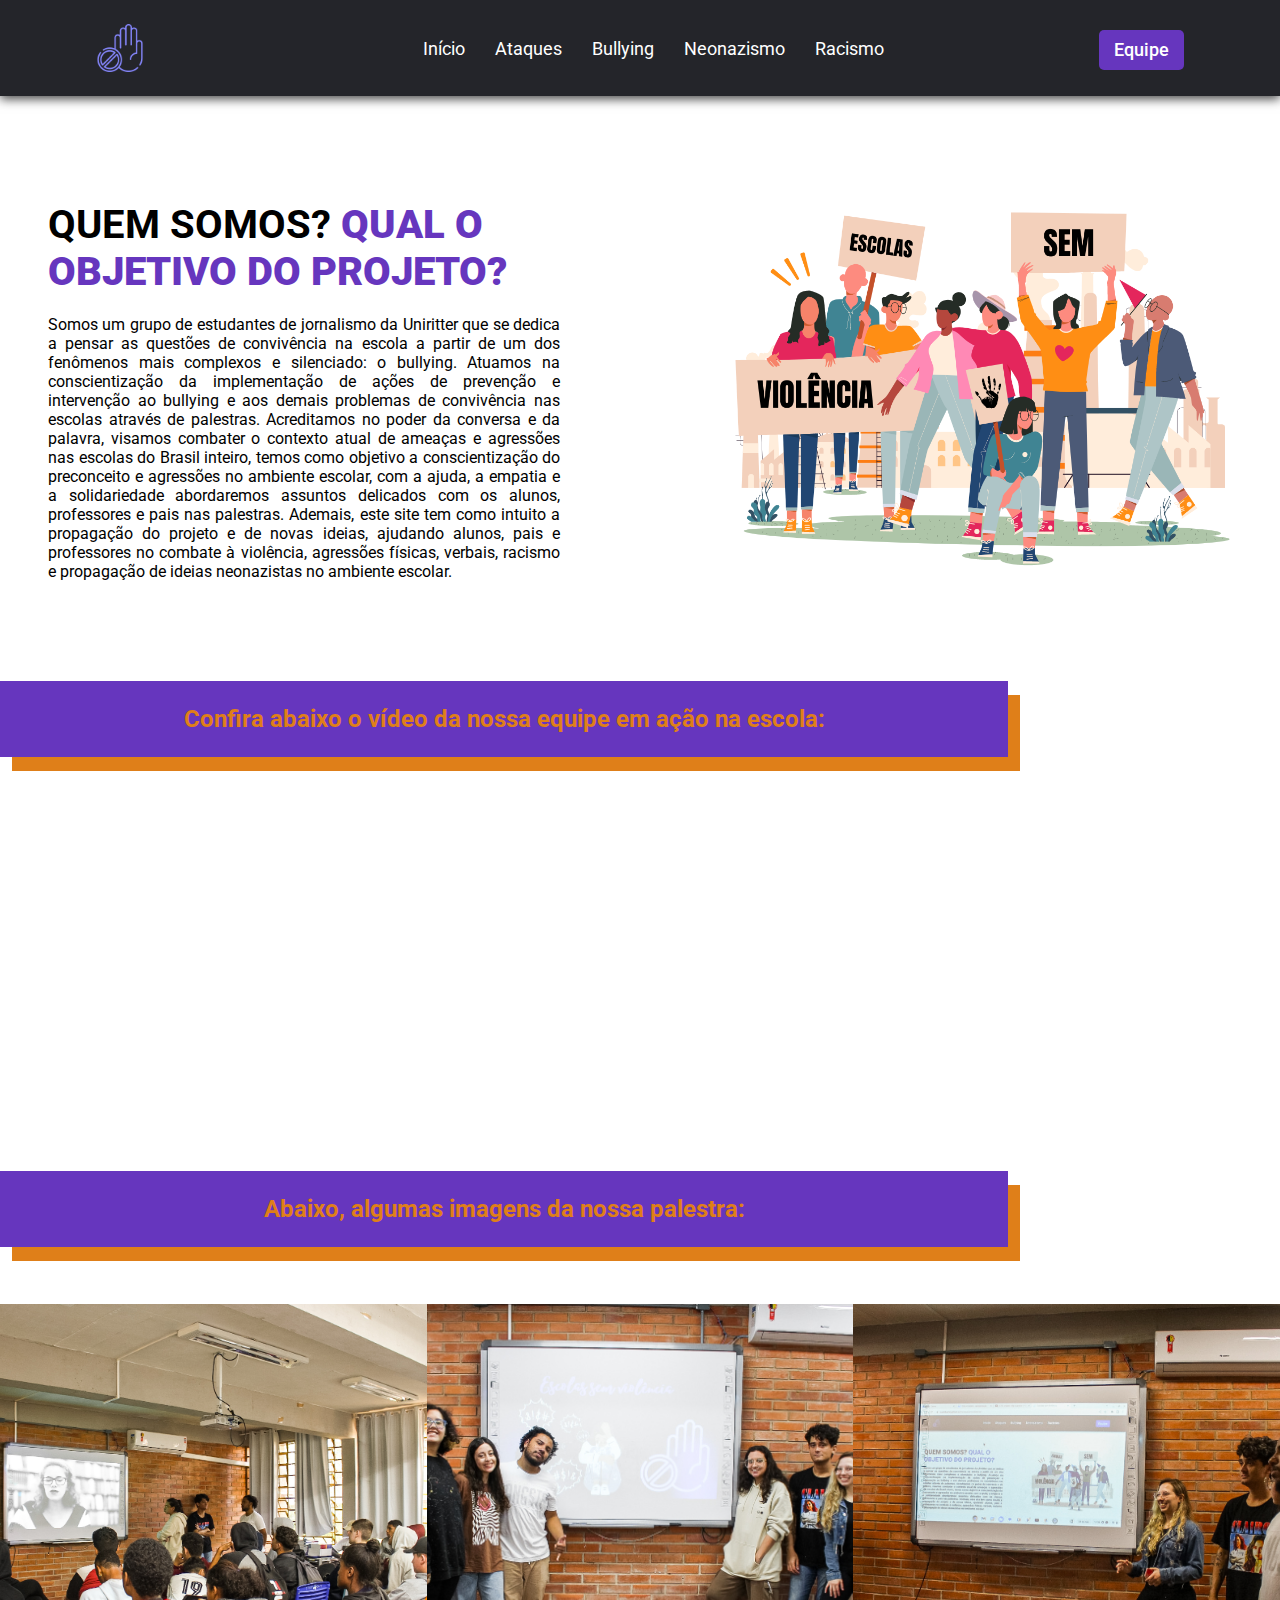
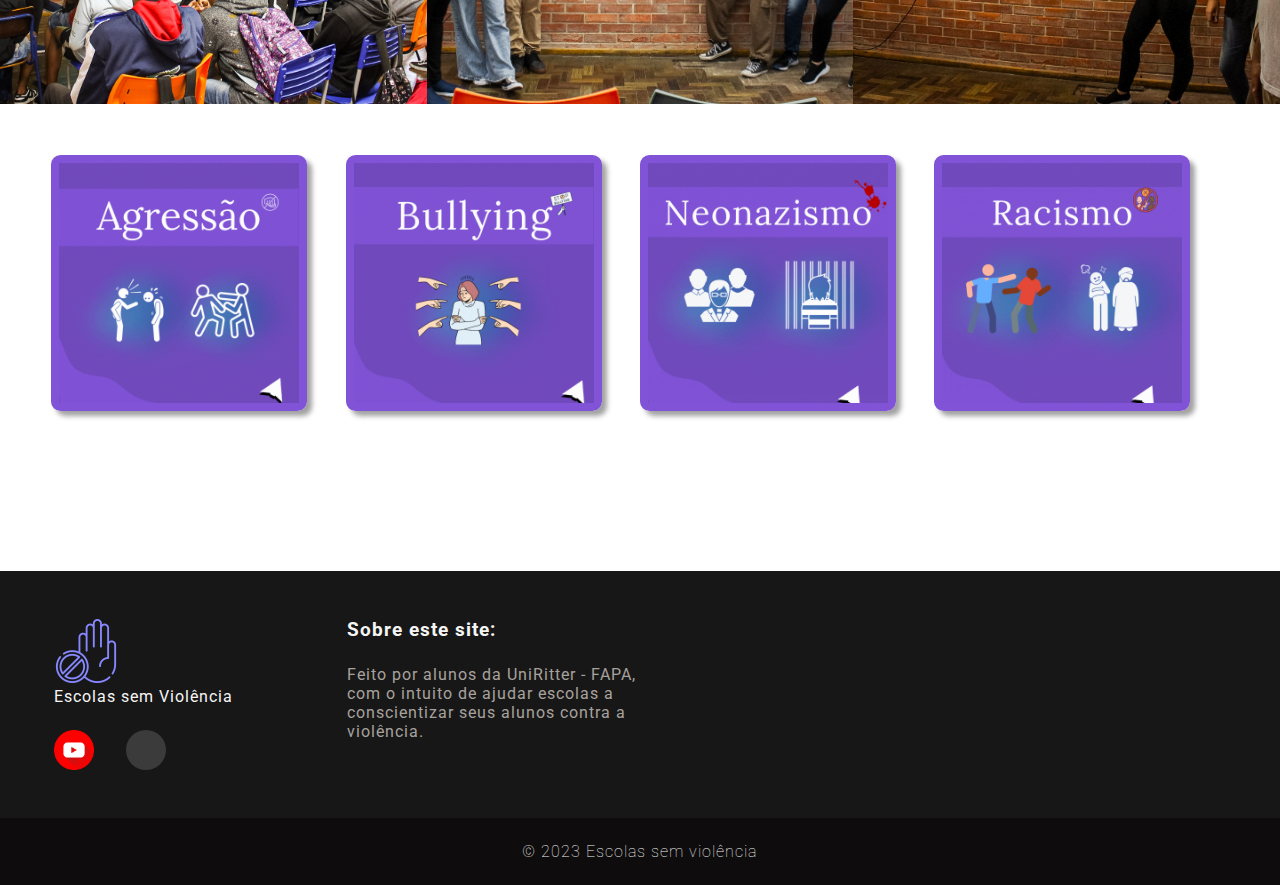
<file: index.html>
<!DOCTYPE html>
<html lang="pt-br">

<head>
    <meta charset="UTF-8">
    <link rel="icon" href="img/iconvc.png">
    <link rel="preconnect" href="https://fonts.googleapis.com">
    <link rel="preconnect" href="https://fonts.gstatic.com" crossorigin>
    <link href="https://fonts.googleapis.com/css2?family=Roboto:wght@500;900&display=swap" rel="stylesheet">
    <link rel="stylesheet" href="https://cdnjs.cloudflare.com/ajax/libs/font-awesome/6.4.0/css/all.min.css"
        integrity="sha512-iecdLmaskl7CVkqkXNQ/ZH/XLlvWZOJyj7Yy7tcenmpD1ypASozpmT/E0iPtmFIB46ZmdtAc9eNBvH0H/ZpiBw=="
        crossorigin="anonymous" referrerpolicy="no-referrer" />
    <link rel="stylesheet" href="style.css">
    <meta http-equiv="X-UA-Compatible" content="IE=edge">
    <meta name="viewport" content="width=device-width, initial-scale=1.0">
    <title>Escolas sem Violência</title>
</head>

<body>

    <header>
        <nav class="nav-bar">
            <div class="logo">
                <img src="img/iconvc.png" alt="logo-pic" class="img-header">
            </div>

            <div class="nav-list">
                <ul>
                    <li class="nav-item">
                        <a href="index.html" class="nav-link">Início</a>
                    </li>
                    <li class="nav-item">
                        <a href="ataques.html" class="nav-link">Ataques</a>
                    </li>
                    <li class="nav-item">
                        <a href="bullying.html" class="nav-link">Bullying</a>
                    </li>

                    <li class="nav-item">
                        <a href="neo.html" class="nav-link">Neonazismo</a>
                    </li>

                    <li class="nav-item">
                        <a href="racismo.html" class="nav-link">Racismo</a>
                    </li>
                </ul>
            </div>

            <div class="contato-button">
                <button><a href="equipe.html">Equipe</a></button>
            </div>
        </nav>
    </header>

    <main class="container">
        <div class="text-bx">
            <h1 class="title">QUEM SOMOS? <b>QUAL O OBJETIVO DO PROJETO?</b></h1>
            <p>
                Somos um grupo de estudantes de jornalismo da Uniritter que se dedica a pensar as questões de
                convivência na escola a partir de um dos fenômenos mais complexos e silenciado: o bullying. Atuamos na
                conscientização da implementação de ações de prevenção e intervenção ao bullying e aos demais problemas
                de convivência nas escolas através de palestras.
                Acreditamos no poder da conversa e da palavra, visamos combater o contexto atual de ameaças e agressões
                nas escolas do Brasil inteiro, temos como objetivo a conscientização do preconceito e agressões no
                ambiente escolar, com a ajuda, a empatia e a solidariedade abordaremos assuntos delicados com os alunos,
                professores e pais nas palestras. Ademais, este site tem como intuito a propagação do projeto e de novas
                ideias, ajudando alunos, pais e professores no combate à violência, agressões físicas, verbais, racismo
                e propagação de ideias neonazistas no ambiente escolar.
            </p>

        </div>

        <div class="img-bx">
            <img src="img/iniciovc.png">
        </div>

    </main>

    <h2>Confira abaixo o vídeo da nossa equipe em ação na escola:</h2>
    <br><br>

<iframe width="560" height="315" src="https://www.youtube.com/embed/X4N9gKo0aVc" title="YouTube video player" frameborder="0" allow="accelerometer; autoplay; clipboard-write; encrypted-media; gyroscope; picture-in-picture; web-share" allowfullscreen></iframe>
    <br><br><br><br>

    <h2>Abaixo, algumas imagens da nossa palestra:</h2>
    <br><br><br>

    <div class="galeria">
        <div style="background-image: url('img/palestra1.jpg');"></div>
        <div style="background-image: url('img/palestra3.jpg');"></div>
        <div style="background-image: url('img/palestra2.jpg');"></div>
    </div>
    <br><br>

    <div class="album">
        <a href="agressao.html" class="foto-album">
            <img src="img/agressao.gif" alt="agressao">
        </a>

        <a href="bullying.html" class="foto-album">
            <img src="img/bullying.gif" alt="bullying">
        </a>

        <a href="neo.html" class="foto-album">
            <img src="img/neo.gif" alt="neonazismo">
        </a>

        <a href="racismo.html" class="foto-album">
            <img src="img/racismo.gif" alt="racismo">
        </a>

        <br><br><br><br>

        <footer>
            <div id="footer_content">
                <div id="footer_contacts">
                    <img src="img/iconvc.png" alt="logo" class="img-footer">
                    <p>Escolas sem Violência</p>

                    <div id="footer_social_media">

                        <a href="https://www.youtube.com/@Escolassemviolencia" class="footer-link" id="youtube">
                            <img src="img/youtube.png" alt="youtube">
                        </a>

                        <a href="https://github.com/suedduarte" class="footer-link" id="github">
                            <i class="fa-brands fa-github"></i>
                        </a>

                    </div>

                </div>

                <div id="footer_subscribe">
                    <h3>Sobre este site:</h3>

                    <p>
                        Feito por alunos da UniRitter - FAPA, com o intuito de ajudar escolas a conscientizar seus
                        alunos contra a violência.
                    </p>

                </div>
            </div>

            <div id="footer_copyright">
                &#169
                2023 Escolas sem violência
            </div>
        </footer>

</body>

</html>
</file>
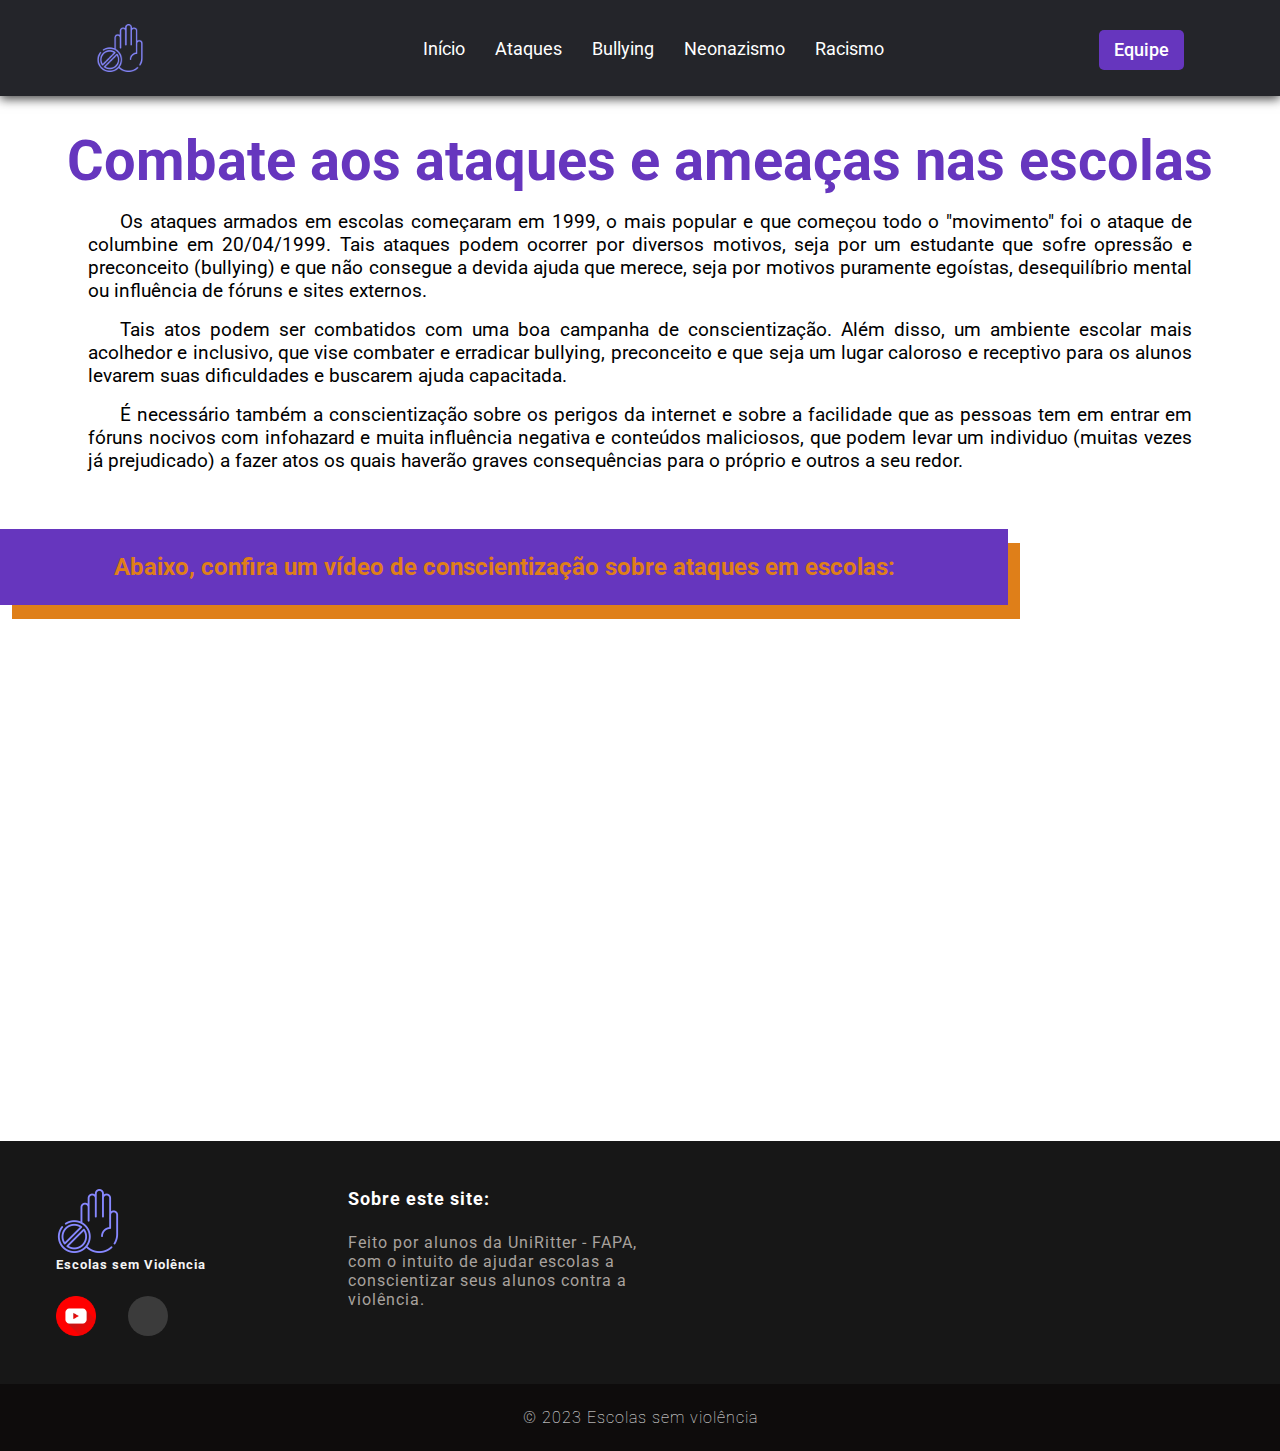
<file: ataques.html>
<!DOCTYPE html>
<html lang="pt-br">

<head>
    <meta charset="UTF-8">
    <link rel="preconnect" href="https://fonts.googleapis.com">
    <link rel="icon" href="img/iconvc.png">
    <link rel="preconnect" href="https://fonts.gstatic.com" crossorigin>
    <link href="https://fonts.googleapis.com/css2?family=Roboto:wght@500;900&display=swap" rel="stylesheet">
    <link rel="stylesheet" href="https://cdnjs.cloudflare.com/ajax/libs/font-awesome/6.4.0/css/all.min.css"
        integrity="sha512-iecdLmaskl7CVkqkXNQ/ZH/XLlvWZOJyj7Yy7tcenmpD1ypASozpmT/E0iPtmFIB46ZmdtAc9eNBvH0H/ZpiBw=="
        crossorigin="anonymous" referrerpolicy="no-referrer" />
    <link rel="stylesheet" href="conteudos.css">
    <meta http-equiv="X-UA-Compatible" content="IE=edge">
    <meta name="viewport" content="width=device-width, initial-scale=1.0">
    <title>Ataques</title>
</head>

<body>

    <header>
        <nav class="nav-bar">
            <div class="logo">
                <img src="img/iconvc.png" alt="logo-pic" class="img-header">
            </div>

            <div class="nav-list">
                <ul>
                    <li class="nav-item">
                        <a href="index.html" class="nav-link">Início</a>
                    </li>
                    <li class="nav-item">
                        <a href="ataques.html" class="nav-link">Ataques</a>
                    </li>
                    <li class="nav-item">
                        <a href="bullying.html" class="nav-link">Bullying</a>
                    </li>

                    <li class="nav-item">
                        <a href="neo.html" class="nav-link">Neonazismo</a>
                    </li>

                    <li class="nav-item">
                        <a href="racismo.html" class="nav-link">Racismo</a>
                    </li>
                </ul>
            </div>

            <div class="contato-button">
                <button><a href="equipe.html">Equipe</a></button>
            </div>
        </nav>
    </header>

    <div class="text-bx">
    <h1>Combate aos ataques e ameaças nas escolas</h1>

    <p>Os ataques armados em escolas começaram em 1999, o mais popular e que começou todo o "movimento" foi o ataque de
        columbine em 20/04/1999. Tais ataques podem ocorrer por diversos motivos, seja por um estudante que sofre
        opressão e preconceito (bullying) e que não consegue a devida ajuda que merece, seja por motivos puramente
        egoístas, desequilíbrio mental ou influência de fóruns e sites externos.

    <p>Tais atos podem ser combatidos com uma boa campanha de conscientização. Além disso, um ambiente escolar mais
        acolhedor e inclusivo, que vise combater e erradicar bullying, preconceito e que seja um lugar caloroso e
        receptivo para os alunos levarem suas dificuldades e buscarem ajuda capacitada.</p>

    <p>É necessário também a conscientização sobre os perigos da internet e sobre a facilidade que as pessoas tem em
        entrar em fóruns nocivos com infohazard e muita influência negativa e conteúdos maliciosos, que podem levar um
        individuo (muitas vezes já prejudicado) a fazer atos os quais haverão graves consequências para o próprio e
        outros a seu redor.</p>
    </div>
    <br><br><br>
    
    <h2>Abaixo, confira um vídeo de conscientização sobre ataques em escolas:</h2>
    <br><br><br>

    <iframe width="560" height="315" src="https://www.youtube.com/embed/O84titfHem0" title="YouTube video player"
        frameborder="0"
        allow="accelerometer; autoplay; clipboard-write; encrypted-media; gyroscope; picture-in-picture; web-share"
        allowfullscreen>
    </iframe>

    <footer>
        <div id="footer_content">
            <div id="footer_contacts">
                <img src="img/iconvc.png" alt="logo" class="img-footer">
                <h5>Escolas sem Violência</h5>

                <div id="footer_social_media">

                    <a href="https://www.youtube.com/@Escolassemviolencia" class="footer-link" id="youtube">
                        <img src="img/youtube.png" alt="youtube">
                    </a>

                    <a href="https://github.com/suedduarte" class="footer-link" id="github">
                        <i class="fa-brands fa-github"></i>
                    </a>

                </div>
            </div>

            <div id="footer_subscribe">

                <h5>Sobre este site:</h5>
                <span>
                    Feito por alunos da UniRitter - FAPA, com o intuito de ajudar escolas a conscientizar seus alunos
                    contra a violência.
                </span>
            </div>
        </div>

        <div id="footer_copyright">
            &#169
            2023 Escolas sem violência
        </div>
    </footer>


</body>

</html>
</file>
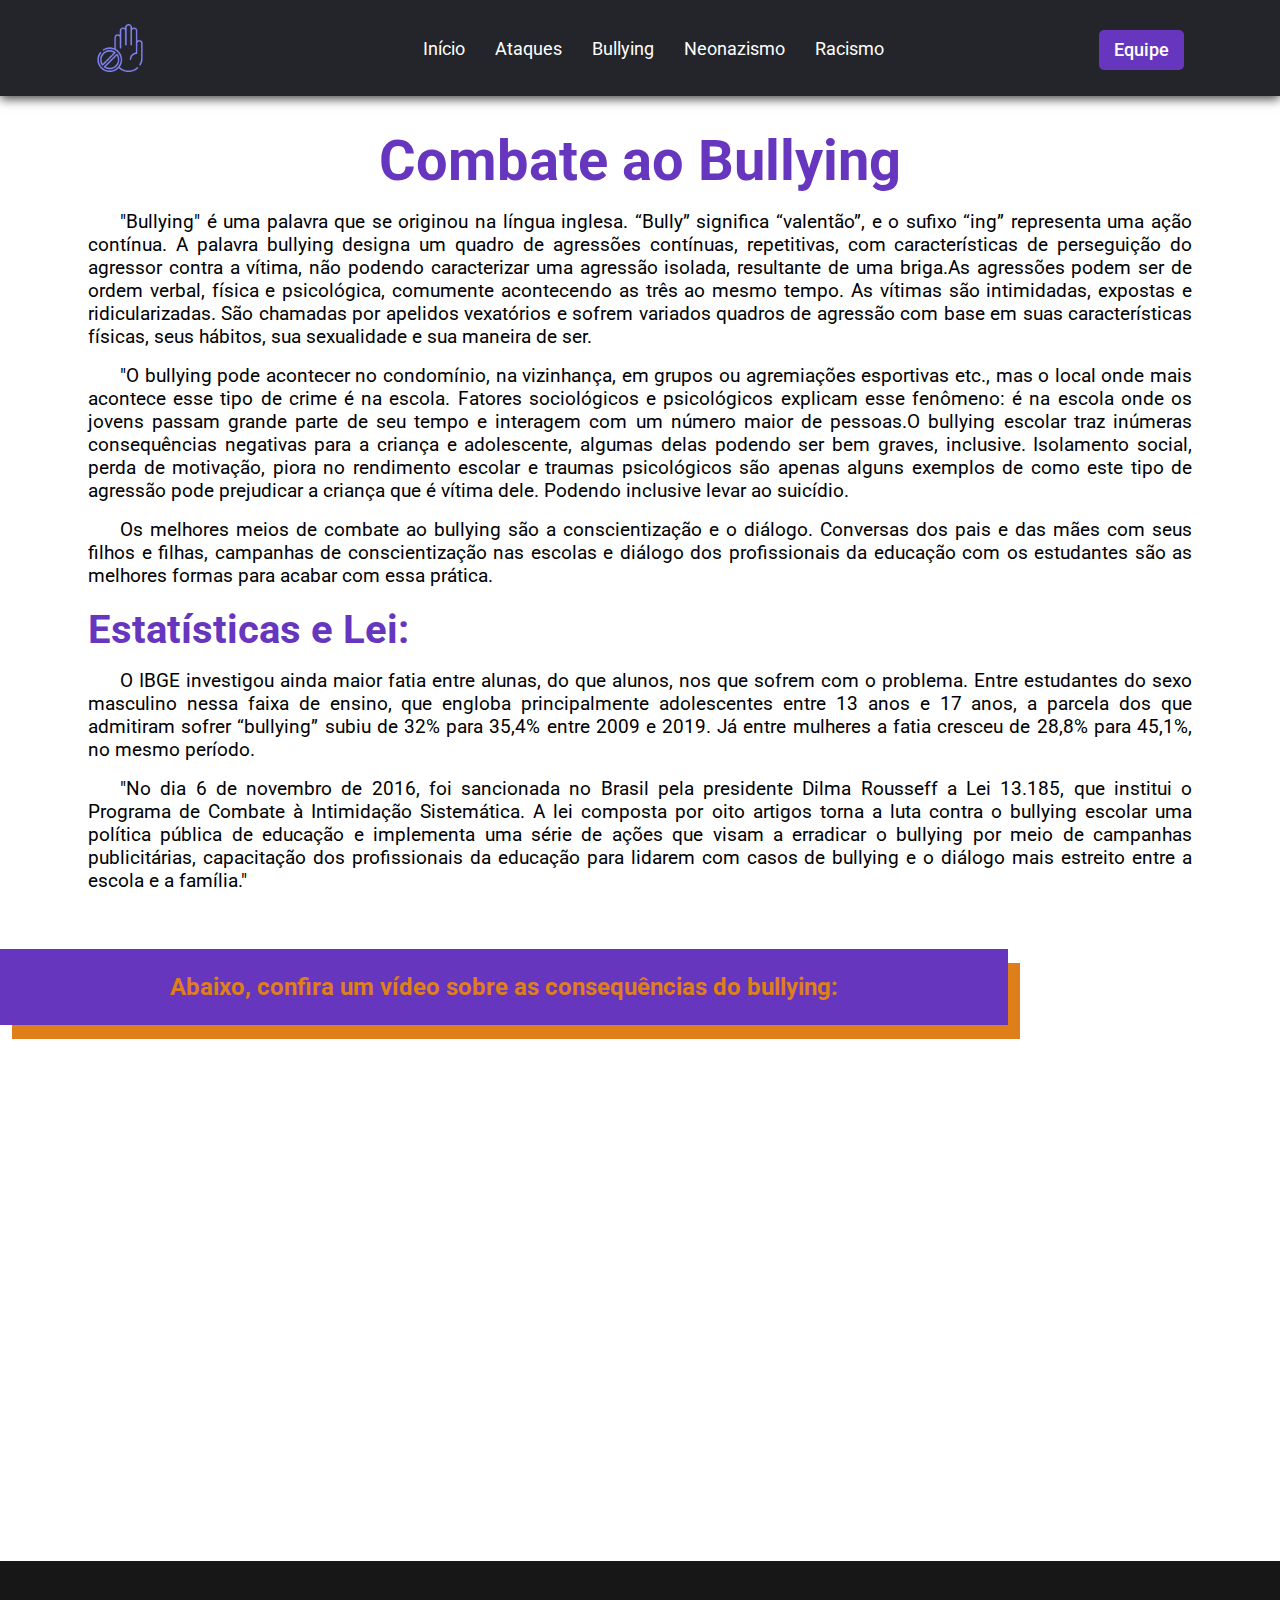
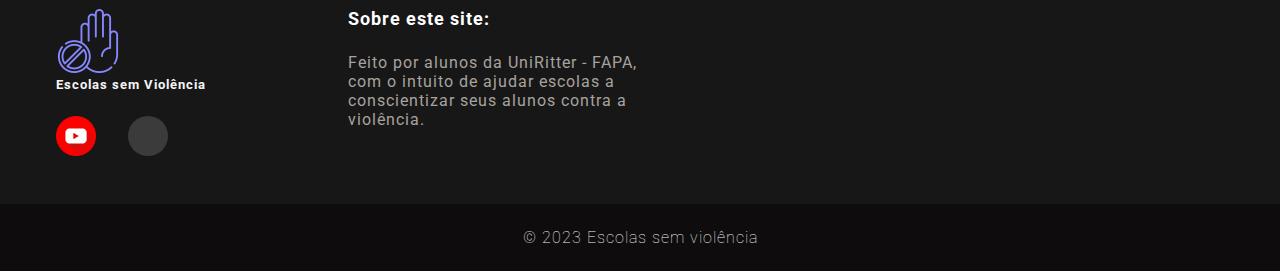
<file: bullying.html>
<!DOCTYPE html>
<html lang="pt-br">

<head>
    <meta charset="UTF-8">
    <link rel="preconnect" href="https://fonts.googleapis.com">
    <link rel="icon" href="img/iconvc.png">
    <link rel="preconnect" href="https://fonts.gstatic.com" crossorigin>
    <link href="https://fonts.googleapis.com/css2?family=Roboto:wght@500;900&display=swap" rel="stylesheet">
    <link rel="stylesheet" href="https://cdnjs.cloudflare.com/ajax/libs/font-awesome/6.4.0/css/all.min.css"
        integrity="sha512-iecdLmaskl7CVkqkXNQ/ZH/XLlvWZOJyj7Yy7tcenmpD1ypASozpmT/E0iPtmFIB46ZmdtAc9eNBvH0H/ZpiBw=="
        crossorigin="anonymous" referrerpolicy="no-referrer" />
    <link rel="stylesheet" href="conteudos.css">
    <meta http-equiv="X-UA-Compatible" content="IE=edge">
    <meta name="viewport" content="width=device-width, initial-scale=1.0">
    <title>Bullying</title>
</head>

<body>

    <header>
        <nav class="nav-bar">
            <div class="logo">
                <img src="img/iconvc.png" alt="logo-pic" class="img-header">
            </div>

            <div class="nav-list">
                <ul>
                    <li class="nav-item">
                        <a href="index.html" class="nav-link">Início</a>
                    </li>
                    <li class="nav-item">
                        <a href="ataques.html" class="nav-link">Ataques</a>
                    </li>
                    <li class="nav-item">
                        <a href="bullying.html" class="nav-link">Bullying</a>
                    </li>

                    <li class="nav-item">
                        <a href="neo.html" class="nav-link">Neonazismo</a>
                    </li>

                    <li class="nav-item">
                        <a href="racismo.html" class="nav-link">Racismo</a>
                    </li>
                </ul>
            </div>

            <div class="contato-button">
                <button><a href="equipe.html">Equipe</a></button>
            </div>
        </nav>
    </header>

    <div class="text-bx">
    <h1>Combate ao Bullying</h1>

    <p>"Bullying" é uma palavra que se originou na língua inglesa. “Bully” significa “valentão”, e o sufixo “ing”
        representa uma ação contínua. A palavra bullying designa um quadro de agressões contínuas, repetitivas, com
        características de perseguição do agressor contra a vítima, não podendo caracterizar uma agressão isolada,
        resultante de uma briga.As agressões podem ser de ordem verbal, física e psicológica, comumente acontecendo as
        três ao mesmo tempo. As vítimas são intimidadas, expostas e ridicularizadas. São chamadas por apelidos
        vexatórios e sofrem variados quadros de agressão com base em suas características físicas, seus hábitos, sua
        sexualidade e sua maneira de ser.</p>

    <p>"O bullying pode acontecer no condomínio, na vizinhança, em grupos ou agremiações esportivas etc., mas o local
        onde mais acontece esse tipo de crime é na escola. Fatores sociológicos e psicológicos explicam esse fenômeno: é
        na escola onde os jovens passam grande parte de seu tempo e interagem com um número maior de pessoas.O bullying
        escolar traz inúmeras consequências negativas para a criança e adolescente, algumas delas podendo ser bem
        graves, inclusive. Isolamento social, perda de motivação, piora no rendimento escolar e traumas psicológicos são
        apenas alguns exemplos de como este tipo de agressão pode prejudicar a criança que é vítima dele. Podendo
        inclusive levar ao suicídio.</p>

    <p>Os melhores meios de combate ao bullying são a conscientização e o diálogo. Conversas dos pais e das mães com
        seus filhos e filhas, campanhas de conscientização nas escolas e diálogo dos profissionais da educação com os
        estudantes são as melhores formas para acabar com essa prática.</p>
    <br>
    
    <h4>Estatísticas e Lei:</h4>

    <p>O IBGE investigou ainda maior fatia entre alunas, do que alunos, nos que sofrem com o problema. Entre estudantes
        do sexo masculino nessa faixa de ensino, que engloba principalmente adolescentes entre 13 anos e 17 anos, a
        parcela dos que admitiram sofrer “bullying” subiu de 32% para 35,4% entre 2009 e 2019. Já entre mulheres a fatia
        cresceu de 28,8% para 45,1%, no mesmo período.</p>

    <p>"No dia 6 de novembro de 2016, foi sancionada no Brasil pela presidente Dilma Rousseff a Lei 13.185, que institui
        o Programa de Combate à Intimidação Sistemática. A lei composta por oito artigos torna a luta contra o bullying
        escolar uma política pública de educação e implementa uma série de ações que visam a erradicar o bullying por
        meio de campanhas publicitárias, capacitação dos profissionais da educação para lidarem com casos de bullying e
        o diálogo mais estreito entre a escola e a família."</p>
    </div>
    <br><br><br>

    <h2>Abaixo, confira um vídeo sobre as consequências do bullying:</h2>
    <br><br><br>

    <iframe width="560" height="315" src="https://www.youtube.com/embed/FDOxruDcIlE" title="YouTube video player"
        frameborder="0"
        allow="accelerometer; autoplay; clipboard-write; encrypted-media; gyroscope; picture-in-picture; web-share"
        allowfullscreen>
    </iframe>

    <footer>
        <div id="footer_content">
            <div id="footer_contacts">
                <img src="img/iconvc.png" alt="logo" class="img-footer">
                <h5>Escolas sem Violência</h5>

                <div id="footer_social_media">

                    <a href="https://www.youtube.com/@Escolassemviolencia" class="footer-link" id="youtube">
                        <img src="img/youtube.png" alt="youtube">
                    </a>

                    <a href="https://github.com/suedduarte" class="footer-link" id="github">
                        <i class="fa-brands fa-github"></i>
                    </a>

                </div>
            </div>

            <div id="footer_subscribe">

                <h5>Sobre este site:</h5>
                <span>
                    Feito por alunos da UniRitter - FAPA, com o intuito de ajudar escolas a conscientizar seus alunos
                    contra a violência.
                </span>
            </div>
        </div>

        <div id="footer_copyright">
            &#169
            2023 Escolas sem violência
        </div>
    </footer>

</body>

</html>
</file>
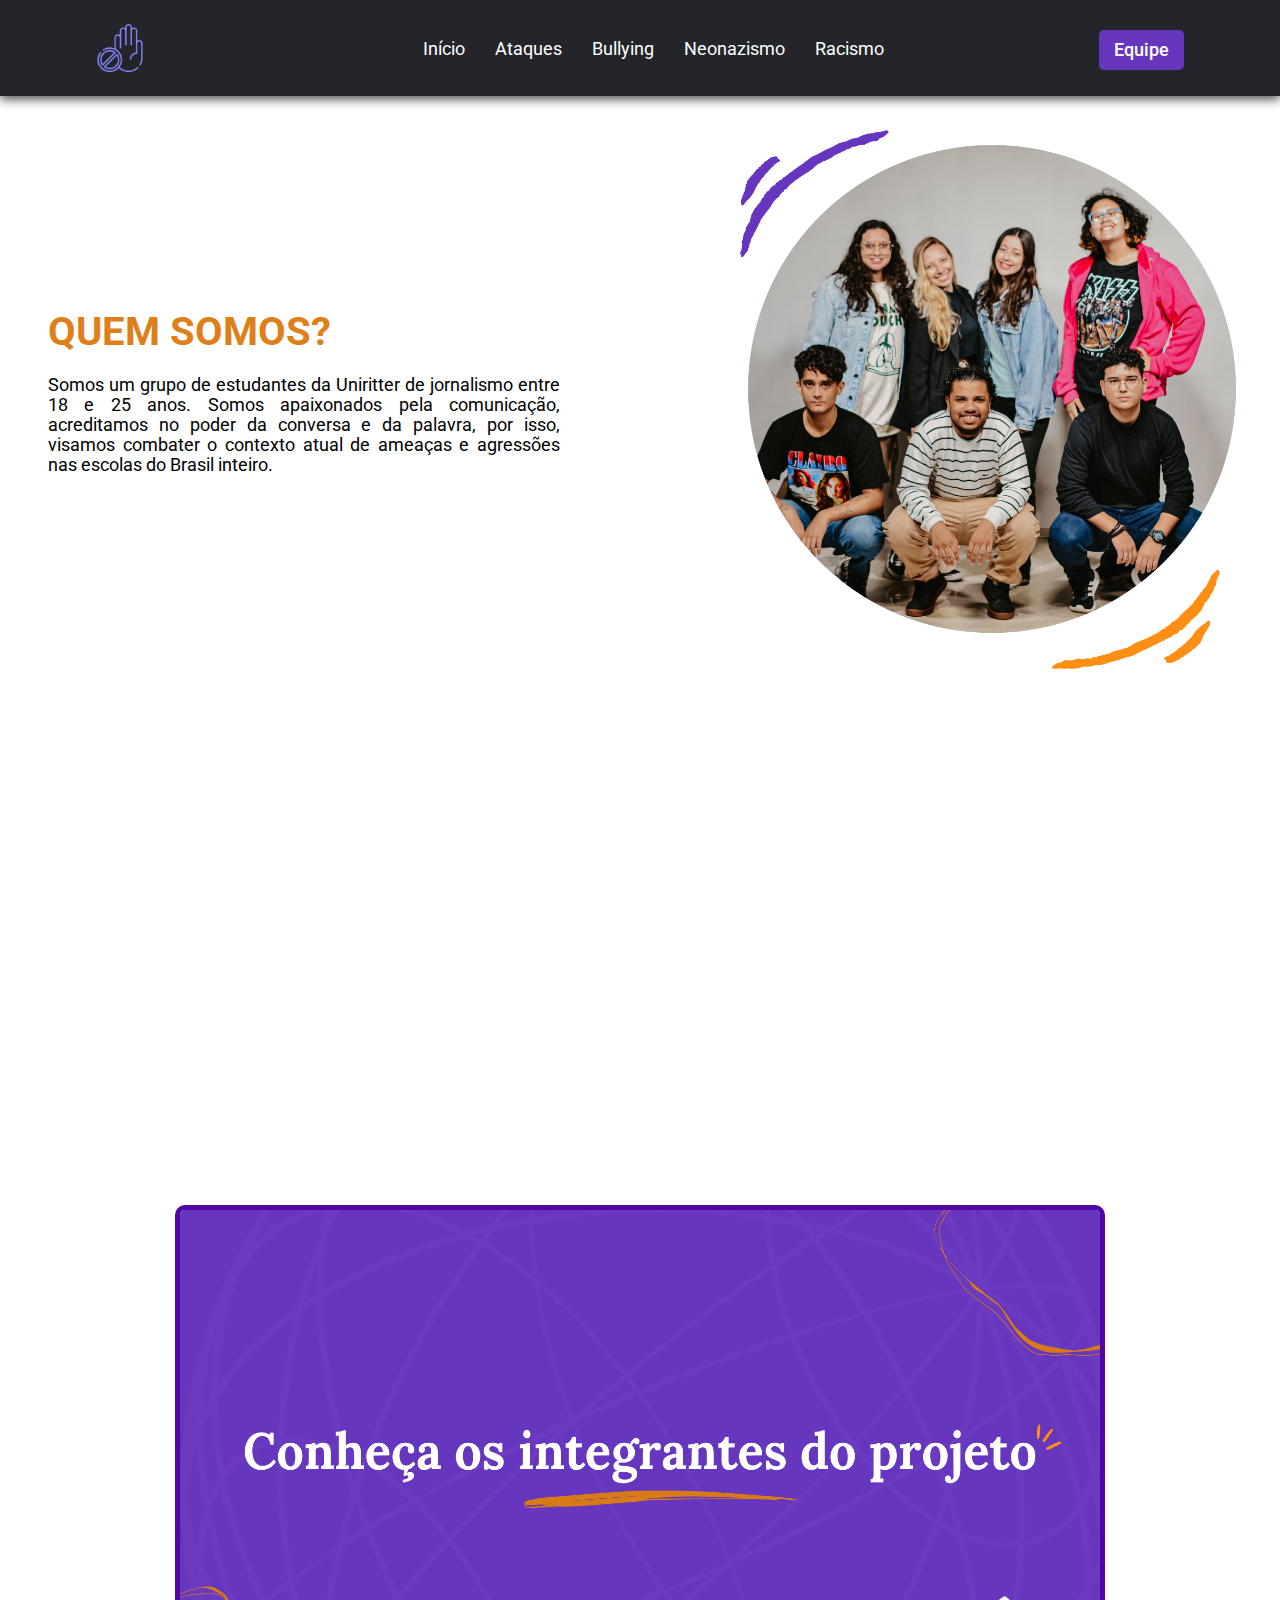
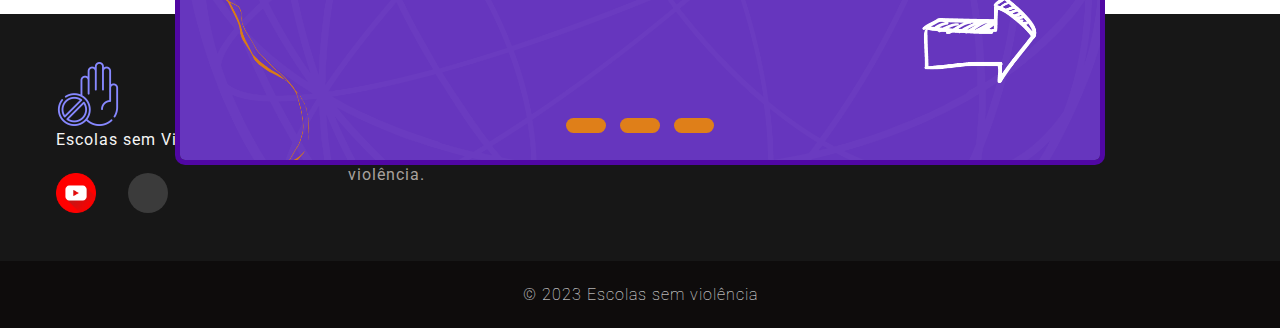
<file: equipe.html>
<!DOCTYPE html>
<html lang="pt-br">

<head>
    <meta charset="UTF-8">
    <link rel="preconnect" href="https://fonts.googleapis.com">
    <link rel="icon" href="img/iconvc.png">
    <link rel="preconnect" href="https://fonts.gstatic.com" crossorigin>
    <link href="https://fonts.googleapis.com/css2?family=Roboto:wght@500;900&display=swap" rel="stylesheet">
    <link rel="stylesheet" href="https://cdnjs.cloudflare.com/ajax/libs/font-awesome/6.4.0/css/all.min.css"
        integrity="sha512-iecdLmaskl7CVkqkXNQ/ZH/XLlvWZOJyj7Yy7tcenmpD1ypASozpmT/E0iPtmFIB46ZmdtAc9eNBvH0H/ZpiBw=="
        crossorigin="anonymous" referrerpolicy="no-referrer" />
    <link rel="stylesheet" href="equipe.css">
    <meta http-equiv="X-UA-Compatible" content="IE=edge">
    <meta name="viewport" content="width=device-width, initial-scale=1.0">
    <title>Equipe</title>
</head>

<body>

    <header>
        <nav class="nav-bar">
            <div class="logo">
                <img src="img/iconvc.png" alt="logo-pic" class="img-header">
            </div>

            <div class="nav-list">
                <ul>
                    <li class="nav-item">
                        <a href="index.html" class="nav-link">Início</a>
                    </li>
                    <li class="nav-item">
                        <a href="ataques.html" class="nav-link">Ataques</a>
                    </li>
                    <li class="nav-item">
                        <a href="bullying.html" class="nav-link">Bullying</a>
                    </li>

                    <li class="nav-item">
                        <a href="neo.html" class="nav-link">Neonazismo</a>
                    </li>

                    <li class="nav-item">
                        <a href="racismo.html" class="nav-link">Racismo</a>
                    </li>
                </ul>
            </div>

            <div class="contato-button">
                <button><a href="equipe.html">Equipe</a></button>
            </div>
        </nav>
    </header>

    <main>
        <div class="text-bx">
            <h1>QUEM SOMOS?</h1>
            <p>
                Somos um grupo de estudantes da Uniritter de jornalismo entre 18 e 25 anos.
                Somos apaixonados pela comunicação, acreditamos no poder da conversa e da palavra, por isso, visamos
                combater o contexto atual de ameaças e agressões nas escolas do Brasil inteiro.
            </p>

        </div>

        <div class="img-bx">
            <img src="img/equipe.png">
        </div>

    </main>
    <br><br><br>

    <div class="container">

        <div class="imagens">
            <input type="radio" name=radio id="imagem1" checked>
            <input type="radio" name=radio id="imagem2">
            <input type="radio" name=radio id="imagem3">

            <div class="imagem img1">
                <img src="img/integrantes.png" alt="">
            </div>

            <div class="imagem img2">
                <img src="img/gurias.png" alt="">
            </div>

            <div class="imagem img3">
                <img src="img/guris.png" alt="">
            </div>



        </div>
        <div class="navegacao">
            <label for="imagem1" class="bar"></label>
            <label for="imagem2" class="bar"></label>
            <label for="imagem3" class="bar"></label>
        </div>

    </div>
    <br><br><br><br>

    <footer>
        <div id="footer_content">
            <div id="footer_contacts">
                <img src="img/iconvc.png" alt="logo" class="img-footer">
                <p>Escolas sem Violência</p>

                <div id="footer_social_media">

                    <a href="https://www.youtube.com/@Escolassemviolencia" class="footer-link" id="youtube">
                        <img src="img/youtube.png" alt="">
                    </a>

                    <a href="https://github.com/suedduarte" class="footer-link" id="github">
                        <i class="fa-brands fa-github"></i>
                    </a>

                </div>
            </div>

            <div id="footer_subscribe">
                <h3>Sobre este site:</h3>

                <div class="text-footer">
                    <p>
                        Feito por alunos da UniRitter - FAPA, com o intuito de ajudar escolas a conscientizar seus
                        alunos
                        contra a violência.
                    </p>
                </div>

            </div>
        </div>

        <div id="footer_copyright">
            &#169
            2023 Escolas sem violência
        </div>
    </footer>

</body>

</html>
</file>
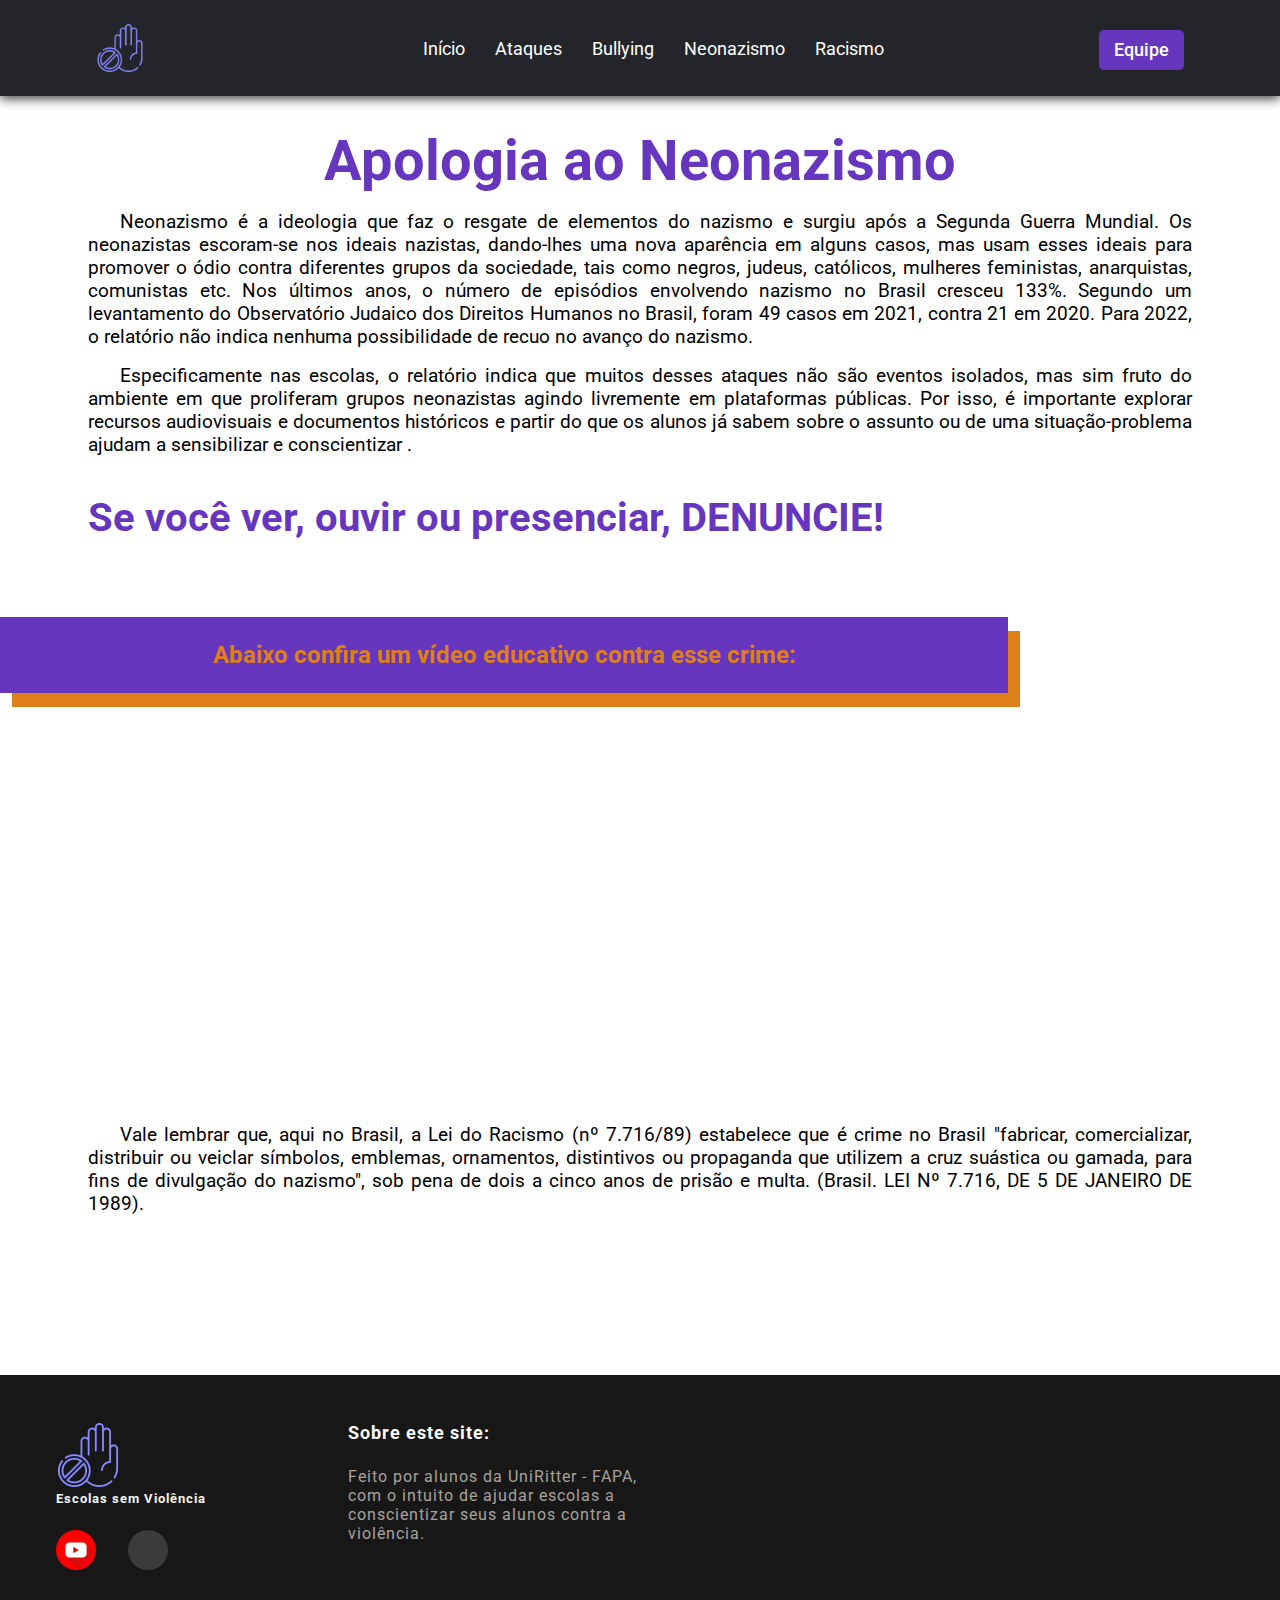
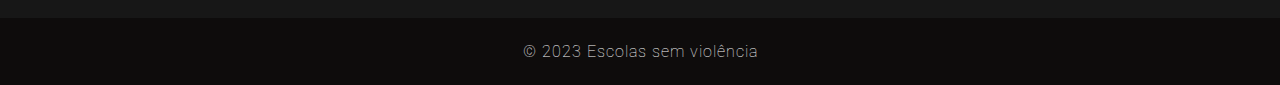
<file: neo.html>
<!DOCTYPE html>
<html lang="pt-br">

<head>
    <meta charset="UTF-8">
    <link rel="preconnect" href="https://fonts.googleapis.com">
    <link rel="icon" href="img/iconvc.png">
    <link rel="preconnect" href="https://fonts.gstatic.com" crossorigin>
    <link href="https://fonts.googleapis.com/css2?family=Roboto:wght@500;900&display=swap" rel="stylesheet">
    <link rel="stylesheet" href="https://cdnjs.cloudflare.com/ajax/libs/font-awesome/6.4.0/css/all.min.css"
        integrity="sha512-iecdLmaskl7CVkqkXNQ/ZH/XLlvWZOJyj7Yy7tcenmpD1ypASozpmT/E0iPtmFIB46ZmdtAc9eNBvH0H/ZpiBw=="
        crossorigin="anonymous" referrerpolicy="no-referrer" />
    <link rel="stylesheet" href="conteudos.css">
    <meta http-equiv="X-UA-Compatible" content="IE=edge">
    <meta name="viewport" content="width=device-width, initial-scale=1.0">
    <title>Neonazismo</title>
</head>

<body>

    <header>
        <nav class="nav-bar">
            <div class="logo">
                <img src="img/iconvc.png" alt="logo-pic" class="img-header">
            </div>

            <div class="nav-list">
                <ul>
                    <li class="nav-item">
                        <a href="index.html" class="nav-link">Início</a>
                    </li>
                    <li class="nav-item">
                        <a href="ataques.html" class="nav-link">Ataques</a>
                    </li>
                    <li class="nav-item">
                        <a href="bullying.html" class="nav-link">Bullying</a>
                    </li>

                    <li class="nav-item">
                        <a href="neo.html" class="nav-link">Neonazismo</a>
                    </li>

                    <li class="nav-item">
                        <a href="racismo.html" class="nav-link">Racismo</a>
                    </li>
                </ul>
            </div>

            <div class="contato-button">
                <button><a href="equipe.html">Equipe</a></button>
            </div>
        </nav>
    </header>

    <div class="text-bx">
    <h1>Apologia ao Neonazismo</h1>

    <p>Neonazismo é a ideologia que faz o resgate de elementos do nazismo e surgiu após a Segunda Guerra Mundial. Os
        neonazistas escoram-se nos ideais nazistas, dando-lhes uma nova aparência em alguns casos, mas usam esses ideais
        para promover o ódio contra diferentes grupos da sociedade, tais como negros, judeus, católicos, mulheres
        feministas, anarquistas, comunistas etc. Nos últimos anos, o número de episódios envolvendo nazismo no Brasil
        cresceu 133%. Segundo um levantamento do Observatório Judaico dos Direitos Humanos no Brasil, foram 49 casos em
        2021, contra 21 em 2020. Para 2022, o relatório não indica nenhuma possibilidade de recuo no avanço do nazismo.
    </p>

    <p>Especificamente nas escolas, o relatório indica que muitos desses ataques não são eventos isolados, mas sim fruto
        do ambiente em que proliferam grupos neonazistas agindo livremente em plataformas públicas. Por isso, é
        importante explorar recursos audiovisuais e documentos históricos e partir do que os alunos já sabem sobre o
        assunto ou de uma situação-problema ajudam a sensibilizar e conscientizar .
    </p>
    <br><br>

    <h4>Se você ver, ouvir ou presenciar, DENUNCIE!</h4>
    </div>    
    <br><br><br><br>

    <h2>Abaixo confira um vídeo educativo contra esse crime:</h2>
    <br><br><br>
    
    <iframe width="560" height="315" src="https://www.youtube.com/embed/NNcoyaKuDfs" title="YouTube video player"
        frameborder="0"
        allow="accelerometer; autoplay; clipboard-write; encrypted-media; gyroscope; picture-in-picture; web-share"
        allowfullscreen>
    </iframe>

    <br><br><br>
    <p>Vale lembrar que, aqui no Brasil, a Lei do Racismo (nº 7.716/89) estabelece que é crime no Brasil "fabricar,
        comercializar, distribuir ou veiclar símbolos, emblemas, ornamentos, distintivos ou propaganda que utilizem a
        cruz suástica ou gamada, para fins de divulgação do nazismo", sob pena de dois a cinco anos de prisão e multa.
        (Brasil. LEI Nº 7.716, DE 5 DE JANEIRO DE 1989).
    </p>

    <footer>
        <div id="footer_content">
            <div id="footer_contacts">
                <img src="img/iconvc.png" alt="logo" class="img-footer">
                <h5>Escolas sem Violência</h5>

                <div id="footer_social_media">

                    <a href="https://www.youtube.com/@Escolassemviolencia" class="footer-link" id="youtube">
                        <img src="img/youtube.png" alt="youtube">
                    </a>

                    <a href="https://github.com/suedduarte" class="footer-link" id="github">
                        <i class="fa-brands fa-github"></i>
                    </a>

                </div>
            </div>

            <div id="footer_subscribe">

                <h5>Sobre este site:</h5>
                <span>
                    Feito por alunos da UniRitter - FAPA, com o intuito de ajudar escolas a conscientizar seus alunos
                    contra a violência.
                </span>
            </div>
        </div>

        <div id="footer_copyright">
            &#169
            2023 Escolas sem violência
        </div>
    </footer>

</body>

</html>
</file>
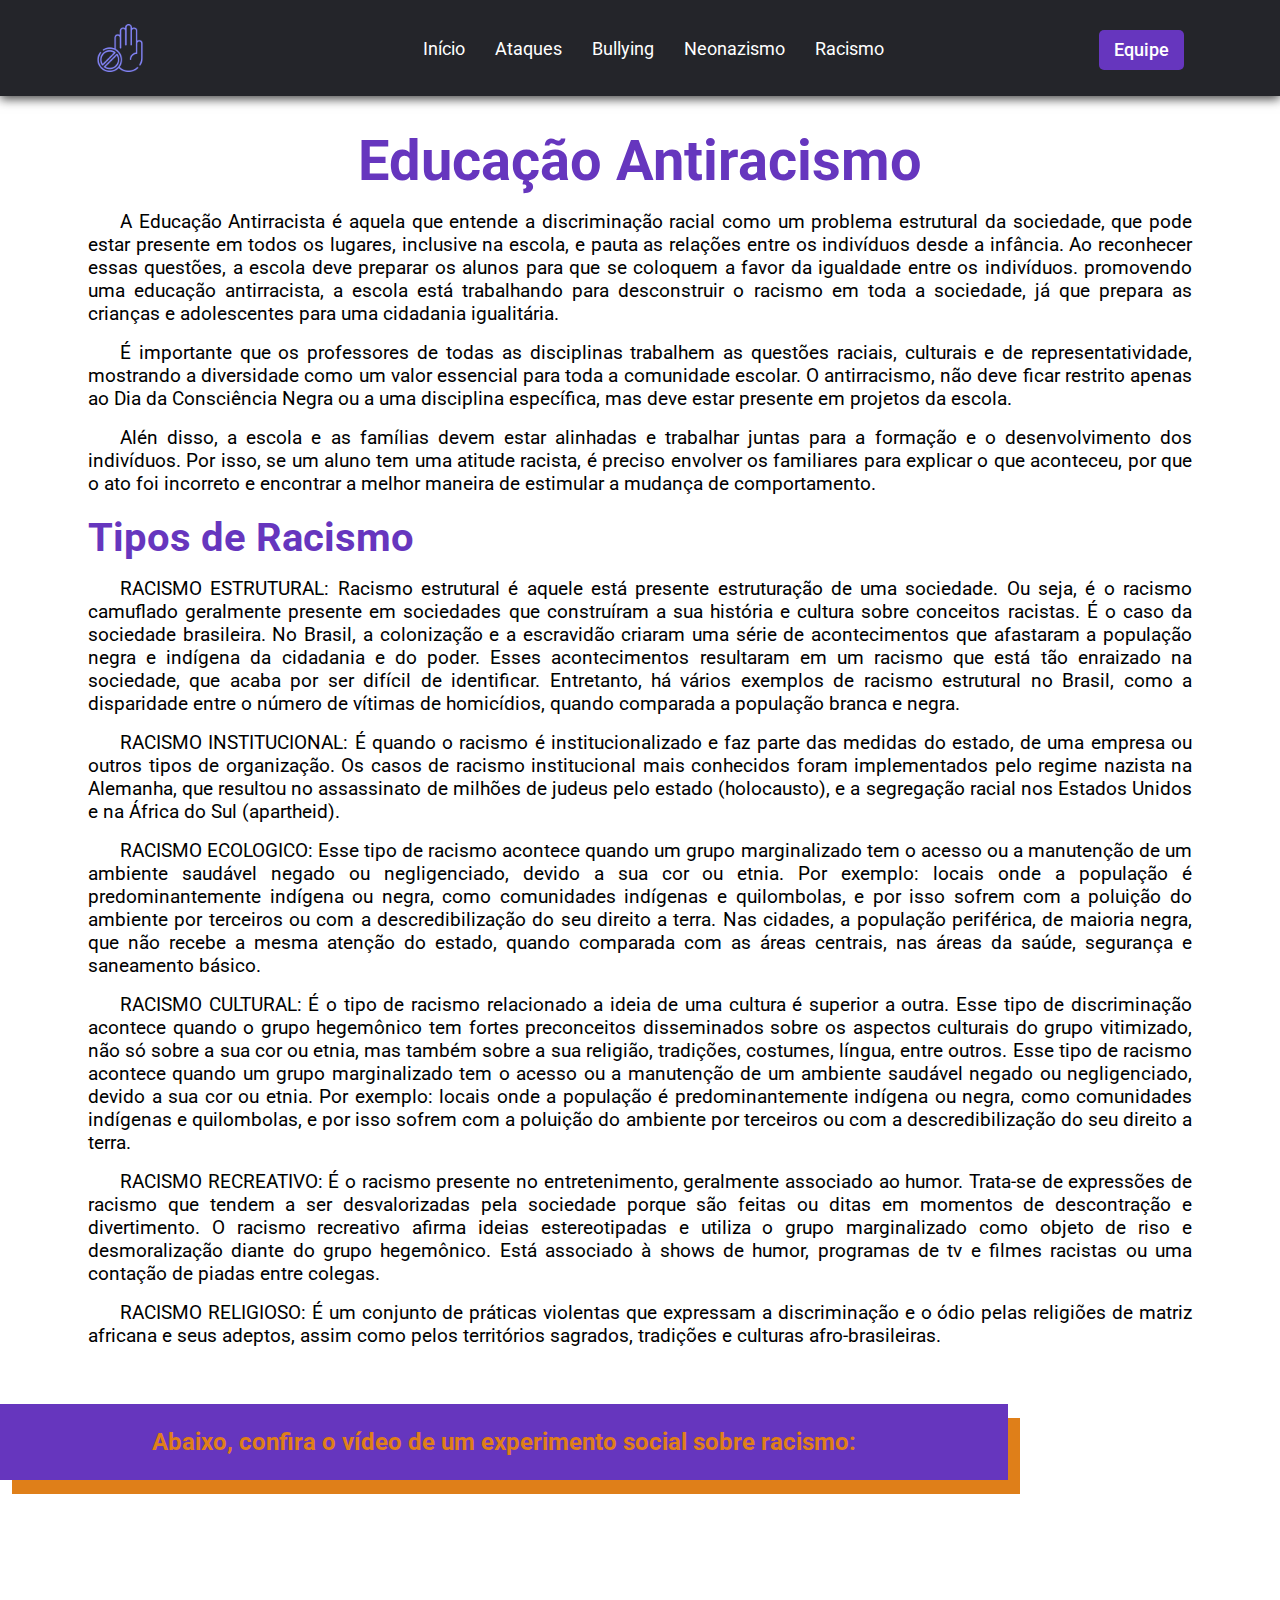
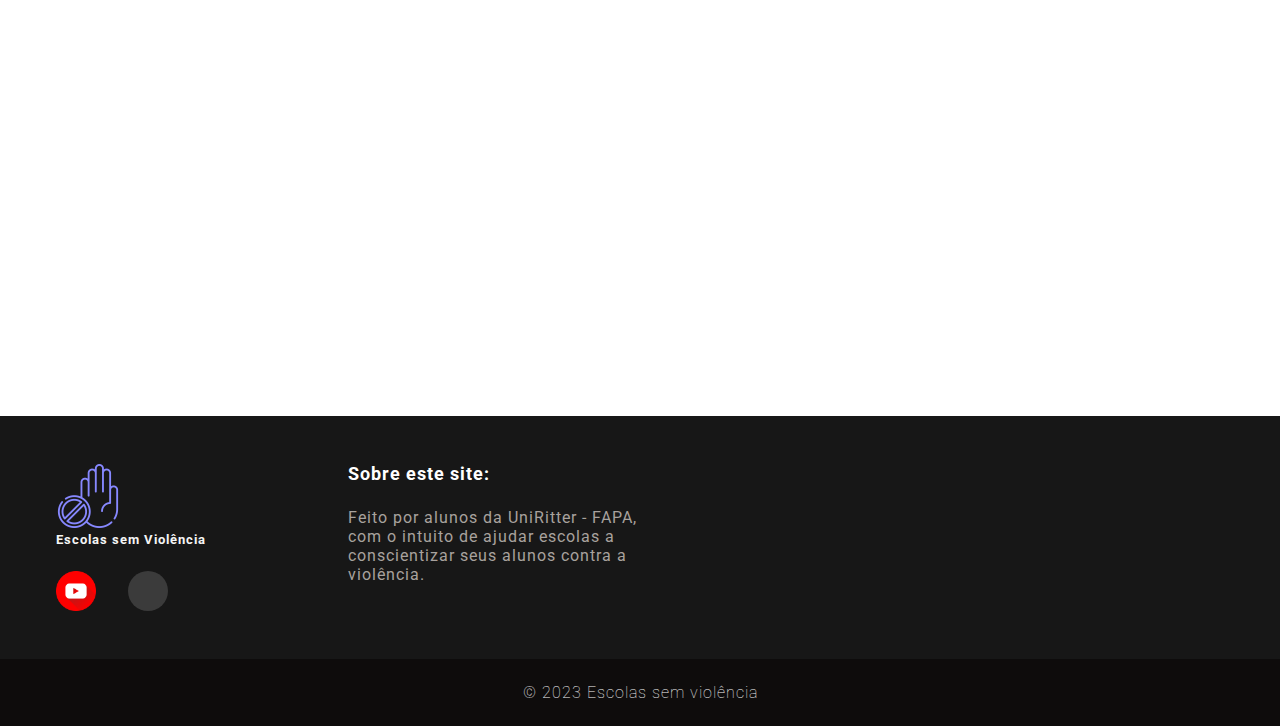
<file: racismo.html>
<!DOCTYPE html>
<html lang="pt-br">

<head>
    <meta charset="UTF-8">
    <link rel="preconnect" href="https://fonts.googleapis.com">
    <link rel="icon" href="img/iconvc.png">
    <link rel="preconnect" href="https://fonts.gstatic.com" crossorigin>
    <link href="https://fonts.googleapis.com/css2?family=Roboto:wght@500;900&display=swap" rel="stylesheet">
    <link rel="stylesheet" href="https://cdnjs.cloudflare.com/ajax/libs/font-awesome/6.4.0/css/all.min.css"
        integrity="sha512-iecdLmaskl7CVkqkXNQ/ZH/XLlvWZOJyj7Yy7tcenmpD1ypASozpmT/E0iPtmFIB46ZmdtAc9eNBvH0H/ZpiBw=="
        crossorigin="anonymous" referrerpolicy="no-referrer" />
    <link rel="stylesheet" href="conteudos.css">
    <meta http-equiv="X-UA-Compatible" content="IE=edge">
    <meta name="viewport" content="width=device-width, initial-scale=1.0">
    <title>Racismo</title>
</head>

<body>

    <header>
        <nav class="nav-bar">
            <div class="logo">
                <img src="img/iconvc.png" alt="logo-pic" class="img-header">
            </div>

            <div class="nav-list">
                <ul>
                    <li class="nav-item">
                        <a href="index.html" class="nav-link">Início</a>
                    </li>
                    <li class="nav-item">
                        <a href="ataques.html" class="nav-link">Ataques</a>
                    </li>
                    <li class="nav-item">
                        <a href="bullying.html" class="nav-link">Bullying</a>
                    </li>

                    <li class="nav-item">
                        <a href="neo.html" class="nav-link">Neonazismo</a>
                    </li>

                    <li class="nav-item">
                        <a href="racismo.html" class="nav-link">Racismo</a>
                    </li>
                </ul>
            </div>

            <div class="contato-button">
                <button><a href="equipe.html">Equipe</a></button>
            </div>
        </nav>
    </header>

    <div class="text-bx">
    <h1>Educação Antiracismo</h1>

    <p>A Educação Antirracista é aquela que entende a discriminação racial como um problema estrutural da sociedade, que
        pode estar presente em todos os lugares, inclusive na escola, e pauta as relações entre os indivíduos desde a
        infância. Ao reconhecer essas questões, a escola deve preparar os alunos para que se coloquem a favor da
        igualdade entre os indivíduos. promovendo uma educação antirracista, a escola está trabalhando para desconstruir
        o racismo em toda a sociedade, já que prepara as crianças e adolescentes para uma cidadania igualitária.</p>

    <p>É importante que os professores de todas as disciplinas trabalhem as questões raciais, culturais e de
        representatividade, mostrando a diversidade como um valor essencial para toda a comunidade escolar. O
        antirracismo, não deve ficar restrito apenas ao Dia da Consciência Negra ou a uma disciplina específica, mas
        deve estar presente em projetos da escola. </p>

    <p>Alén disso, a escola e as famílias devem estar alinhadas e trabalhar juntas para a formação e o desenvolvimento
        dos indivíduos. Por isso, se um aluno tem uma atitude racista, é preciso envolver os familiares para explicar o
        que aconteceu, por que o ato foi incorreto e encontrar a melhor maneira de estimular a mudança de comportamento.
    </p>
    
    <br>
    <h4>Tipos de Racismo</h4>    

    <p>RACISMO ESTRUTURAL: Racismo estrutural é aquele está presente estruturação de uma sociedade. Ou seja, é o racismo camuflado geralmente presente em sociedades que construíram a sua história e cultura sobre conceitos racistas. É o caso da sociedade brasileira. No Brasil, a colonização e a escravidão criaram uma série de acontecimentos que afastaram a população negra e indígena da cidadania e do poder. Esses acontecimentos resultaram em um racismo que está tão enraizado na sociedade, que acaba por ser difícil de identificar. Entretanto, há vários exemplos de racismo estrutural no Brasil, como a disparidade entre o número de vítimas de homicídios, quando comparada a população branca e negra.</p>

    <p>RACISMO  INSTITUCIONAL: É quando o racismo é institucionalizado e faz parte das medidas do estado, de uma empresa ou outros tipos de organização. Os casos de racismo institucional mais conhecidos foram implementados pelo regime nazista na Alemanha, que resultou no assassinato de milhões de judeus pelo estado (holocausto), e a segregação racial nos Estados Unidos e na África do Sul (apartheid).</p>

    <p>RACISMO ECOLOGICO: Esse tipo de racismo acontece quando um grupo marginalizado tem o acesso ou a manutenção de um ambiente saudável negado ou negligenciado, devido a sua cor ou etnia. Por exemplo: locais onde a população é predominantemente indígena ou negra, como comunidades indígenas e quilombolas, e por isso sofrem com a poluição do ambiente por terceiros ou com a descredibilização do seu direito a terra. Nas cidades, a população periférica, de maioria negra, que não recebe a mesma atenção do estado, quando comparada com as áreas centrais, nas áreas da saúde, segurança e saneamento básico.</p>

    <p>RACISMO CULTURAL: É o tipo de racismo relacionado a ideia de uma cultura é superior a outra. Esse tipo de discriminação acontece quando o grupo hegemônico tem fortes preconceitos disseminados sobre os aspectos culturais do grupo vitimizado, não só sobre a sua cor ou etnia, mas também sobre a sua religião, tradições, costumes, língua, entre outros. Esse tipo de racismo acontece quando um grupo marginalizado tem o acesso ou a manutenção de um ambiente saudável negado ou negligenciado, devido a sua cor ou etnia. Por exemplo: locais onde a população é predominantemente indígena ou negra, como comunidades indígenas e quilombolas, e por isso sofrem com a poluição do ambiente por terceiros ou com a descredibilização do seu direito a terra.</p>

    <p>RACISMO RECREATIVO: É o racismo presente no entretenimento, geralmente associado ao humor. Trata-se de expressões de racismo que tendem a ser desvalorizadas pela sociedade porque são feitas ou ditas em momentos de descontração e divertimento. O racismo recreativo afirma ideias estereotipadas e utiliza o grupo marginalizado como objeto de riso e desmoralização diante do grupo hegemônico. Está associado à shows de humor, programas de tv e filmes racistas ou uma contação de piadas entre colegas.</p>

    <p>RACISMO RELIGIOSO: É um conjunto de práticas violentas que expressam a discriminação e o ódio pelas religiões de matriz africana e seus adeptos, assim como pelos territórios sagrados, tradições e culturas afro-brasileiras.</p>
    </div>
    <br><br><br>
    
    <h2>Abaixo, confira o vídeo de um experimento social sobre racismo:</h2>
    <br><br><br>

    <iframe width="560" height="315" src="https://www.youtube.com/embed/qmYucZKoxQA" title="YouTube video player"
        frameborder="0"
        allow="accelerometer; autoplay; clipboard-write; encrypted-media; gyroscope; picture-in-picture; web-share"
        allowfullscreen>
    </iframe>


    <footer>
        <div id="footer_content">
            <div id="footer_contacts">
                <img src="img/iconvc.png" alt="logo" class="img-footer">
                <h5>Escolas sem Violência</h5>

                <div id="footer_social_media">

                    <a href="https://www.youtube.com/@Escolassemviolencia" class="footer-link" id="youtube">
                        <img src="img/youtube.png" alt="youtube">
                    </a>

                    <a href="https://github.com/suedduarte" class="footer-link" id="github">
                        <i class="fa-brands fa-github"></i>
                    </a>

                </div>
            </div>

            <div id="footer_subscribe">

                <h5>Sobre este site:</h5>
                <span>
                    Feito por alunos da UniRitter - FAPA, com o intuito de ajudar escolas a conscientizar seus alunos
                    contra a violência.
                </span>
            </div>
        </div>

        <div id="footer_copyright">
            &#169
            2023 Escolas sem violência
        </div>
    </footer>

</body>

</html>
</file>
<file: style.css>
@charset "utf-8";

*{
    margin: 0;
    padding: 0;
    font-family: 'Roboto', sans-serif;
}

:root{
    --color-primary: #6636be;
    --color-secondary: #df7f19;
    --color-quaternary: #24252a;
    --black: #000000;
}

header{
    background-color: var(--color-quaternary);
    box-shadow: 0px 3px 10px #464646;
}

.nav-bar{
    display: flex;
    justify-content: space-between;
    padding: 1.5rem 6rem;
}

.img-header{
    height: 3rem;
    width: 3rem;
    margin-right: 4rem ;
}

.logo{
    display: flex;
    align-items: center;
}

.nav-list{
    display: flex;
    align-items: center;

}

.nav-list ul{
    display: flex;
    justify-content: center;
    list-style: none;
}

.nav-item{
    margin: 0 15px;
}

.nav-link{
    text-decoration: none;
    font-size: 1.15rem;
    color: #fff;
    font-weight: 400;
    transition: all 0.4s;
}

.nav-link:hover{
    color:var(--color-primary);
}

.contato-button button{
    border: none;
    background-color: var(--color-primary);
    padding: 10px 15px;
    border-radius: 5px;
    margin-top: 7%;
    transition: all 0.4s;
}

.contato-button button:hover{
    background-color: var(--color-secondary);
}

.contato-button button a{
    text-decoration: none;
    color: #fff;
    font-weight: 500;
    font-size: 1.1rem;
}

main{
    margin-top: 5px;
    display: flex;
    align-items: center;
    justify-content: space-between;
}

.text-bx{
    width: 40%;
    margin-left: 3rem;
}

.text-bx h1{
    font-size: 2.5rem;
    text-transform: uppercase; 
}

.text-bx h1 b{
    color: var(--color-primary);
}

.text-bx p{
    color: var(--black);
    font-weight: 400;
    margin-top: 20px;
    justify-content: center;
    text-align: justify;
}

.img-bx{
    width: 45%;
}

.img-bx img{
    width: 100%;
}

iframe{
    padding-left: 23rem;
}

.school{
    margin-left: 10rem;
}

.school img{
    width: 30rem;
    height: 18rem;
    border: solid var(--color-secondary);
    border-radius: 1rem;
}

h2{
    font-size: 1.5rem;
    color: var(--color-secondary);
    text-align: center;
    background-color: #6636be;
    padding: 1.5rem;
    margin-right: 17rem;
    box-shadow: 12px 14px 0px var(--color-secondary);
}

.galeria{
    display: flex;
    height: 25rem;
}

.galeria > div{
    flex: 1;
    background-position: center;
    background-size: cover; 
    background-repeat: no-repeat;
    transition: all .2s cubic-bezier(1 ,1 ,1, 1 );
}

.galeria >div:hover{
    flex: 3;  
}

.album{
    display: flex;
    flex-wrap: wrap;
    justify-content:space-evenly;
    padding: 1vw ;
}

.foto-album img {
    width: 100%;
    height: 100%;
}

.foto-album {
    width:  240px;
    height: 240px ;
    border: 8px solid #8153D6;
    border-radius: 0.6rem;
    box-shadow: 5px 5px 5px #35353577  ;
    
}

.foto-album:hover{
    transform:scale(1.3);
}


footer{
    width: 130%;
    color: #f5f5f5;
    font-family: 'Inter', sans-serif;
    box-sizing: border-box;
    letter-spacing: 1px; 
    margin-top: 10rem;
    margin-left: -0.9rem;
    margin-right: -0.8rem;
    margin-bottom: -4rem;
}

.img-footer{
    height: 4rem;
    width: 4rem;
}

.footer-link{
    text-decoration: none;
}

#footer_content{
    background-color: #171717;
    display: grid; 
    grid-template-columns: repeat(4, 1fr); 
    padding: 3rem 3.5rem;
    
}

#footer_contacts h1{
    margin-bottom: 0.75rem;
}

#footer_social_media{
    display: flex;
    gap: 2rem; 
    margin-top: 1.5rem;
}

#footer_social_media .footer-link{
    display: flex;
    align-items: center;
    justify-content: center;
    height: 2.5rem;
    width: 2.5rem;
    color: #f5f5f5;
    border-radius: 50%;
    transition: all 0.4s;
}

#footer_social_media .footer-link i{
    font-size: 1.25rem;
}

#footer_social_media .footer-link:hover{
    opacity: 0.8;
}

#instagram{
    background: linear-gradient(#7f37c9, #ff2992, #ff9807);
}

#youtube img{
    width: 2.5rem;
    height: 2.5rem;
}

#github{
    background-color: #3b3b3b;
}

#footer_subscribe{
    display: flex;
    flex-direction: column;
    gap: 1.5rem;
}

#footer_subscribe p{
    color: #a8a29e;
}

#footer_copyright{
    display: flex;
    justify-content: center;
    background-color: #0e0c0c;
    font-size: 0.9;
    padding: 1.5rem;
    font-weight: 100;
}

@media (max-width: 768px){
    .container{
        display: flex;
        flex-direction: column;
    }

    .container .text-bx{
        margin-left: -28rem;
        width: 2rem;
        flex-wrap: wrap;
    }

    .text-bx .title {
        text-align: left;
        width: 25rem;
        margin-top: 2rem;
        margin-bottom: .5rem;
    }

    .text-bx p{
        width: 30rem;
        margin: 0;
    }

    .img-bx{
        width: 80%;
    }

    h2{
        width: 29rem;
    }

    iframe{
        padding-left: 1.2rem;
        width: 30rem;
    }

    .galeria{
        width: 33.2rem;
    }

    .album{
        flex-direction: column ;
        gap: 2rem;
        margin-left: 8rem;
    }

    footer{
        width: 33.9rem;
        margin-left: -9rem;
        margin-top: -5rem;
    }

    #footer-content{
        display: flex;
        flex-direction: column;
    }

    #footer_subscribe{
       margin-left: 2rem;
       width: 20rem;
    }

}
</file>
<file: conteudos.css>
@charset "utf-8";

*{
    margin: 0;
    padding: 0;
    font-family: 'Roboto', sans-serif;
}

:root{
    --color-primary: #6636be;
    --color-secondary: #df7f19;
    --color-quaternary: #24252a;
    --black: #000000;
}

header{
    background-color: var(--color-quaternary);
    box-shadow: 0px 3px 10px #464646;
}

.nav-bar{
    display: flex;
    justify-content: space-between;
    padding: 1.5rem 6rem;
}

.img-header{
    height: 3rem;
    width: 3rem;
    margin-right: 4rem ;
}

.logo{
    display: flex;
    align-items: center;
}

.nav-list{
    display: flex;
    align-items: center;

}

.nav-list ul{
    display: flex;
    justify-content: center;
    list-style: none;
}

.nav-item{
    margin: 0 15px;
}

.nav-link{
    text-decoration: none;
    font-size: 1.15rem;
    color: #fff;
    font-weight: 400;
    transition: all 0.4s;
}

.nav-link:hover{
    color:var(--color-primary);
}

.contato-button button{
    border: none;
    background-color: var(--color-primary);
    padding: 10px 15px;
    border-radius: 5px;
    margin-top: 7%;
    transition: all 0.4s;
}

.contato-button button:hover{
    background-color: var(--color-secondary);
}

.contato-button button a{
    text-decoration: none;
    color: #fff;
    font-weight: 500;
    font-size: 1.1rem;
}


h1{
    font-size: 3.5rem;
    color: var(--color-primary);
    margin-top: 2rem;
    text-align: center;
}

p{
    color: var(--black);
    font-weight: 400;
    margin-top: 20px;
    justify-content: center;
    text-align: justify; 
    margin-left: 5.5rem;
    margin-right: 5.5rem;
    margin-top: 1rem;
    text-indent: 2rem;
    font-size: 1.2rem ;
}

h2{
    font-size: 1.5rem;
    color: var(--color-secondary);
    text-align: center;
    background-color: #6636be;
    padding: 1.5rem;
    margin-right: 17rem;
    box-shadow: 12px 14px 0px var(--color-secondary);
}

h3{
    text-align: center;
    color: var(--color-secondary);
    font-size: 1.5rem;
}

h4{
    font-size: 2.5rem;
    color: var(--color-primary);
    text-align: left;
    margin-left: 5.5rem;
}

iframe{
    padding-left: 27rem;
}

footer{
    width: 100%;
    color: #f5f5f5;
    font-family: 'Inter', sans-serif;
    box-sizing: border-box;
    letter-spacing: 1px; 
    margin-top: 10rem;
}

.img-footer{
    height: 4rem;
    width: 4rem;
}

.footer-link{
    text-decoration: none;
}

#footer_content{
    background-color: #171717;
    display: grid; 
    grid-template-columns: repeat(4, 1fr); 
    padding: 3rem 3.5rem;
    
}

#footer_contacts p{
    margin-bottom: 0.75rem;
    color: #fff;
    text-align: left;
    font-size: 1.3rem;
}

#footer_social_media{
    display: flex;
    gap: 2rem; 
    margin-top: 1.5rem;
}

#footer_social_media .footer-link{
    display: flex;
    align-items: center;
    justify-content: center;
    height: 2.5rem;
    width: 2.5rem;
    color: #f5f5f5;
    border-radius: 50%;
    transition: all 0.4s;
}

#footer_social_media .footer-link i{
    font-size: 1.25rem;
}

#footer_social_media .footer-link:hover{
    opacity: 0.8;
}

#instagram{
    background: linear-gradient(#7f37c9, #ff2992, #ff9807);
}

#youtube img{
    width: 2.5rem;
    height: 2.5rem;
}

#github{
    background-color: #3b3b3b;
}


#footer_subscribe{
    display: flex;
    flex-direction: column;
    gap: 1.5rem;
}

#footer_subscribe h5{
    font-size: 1.1rem;
    color: #fff;
    text-align: left;
}

#footer_subscribe span{
    color: #a8a29e;
    text-align: left;
    font-size: 1rem;
    
}

#footer_copyright{
    display: flex;
    justify-content: center;
    background-color: #0e0c0c;
    font-size: 0.9;
    padding: 1.5rem;
    font-weight: 100;
}
</file>
<file: equipe.css>
@charset "utf-8";

*{
    margin: 0;
    padding: 0;
    font-family: 'Roboto', sans-serif;
}

:root{
    --color-primary: #6636be;
    --color-secondary: #df7f19;
    --color-quaternary: #24252a;
    --black: #000000;
}

header{
    background-color: var(--color-quaternary);
    box-shadow: 0px 3px 10px #464646;
}

.nav-bar{
    display: flex;
    justify-content: space-between;
    padding: 1.5rem 6rem;
}

.img-header{
    height: 3rem;
    width: 3rem;
    margin-right: 4rem ;
}

.logo{
    display: flex;
    align-items: center;
}

.nav-list{
    display: flex;
    align-items: center;

}

.nav-list ul{
    display: flex;
    justify-content: center;
    list-style: none;
}

.nav-item{
    margin: 0 15px;
}

.nav-link{
    text-decoration: none;
    font-size: 1.15rem;
    color: #fff;
    font-weight: 400;
    transition: all 0.4s;
}

.nav-link:hover{
    color:var(--color-primary);
}

.contato-button button{
    border: none;
    background-color: var(--color-primary);
    padding: 10px 15px;
    border-radius: 5px;
    margin-top: 7%;
    transition: all 0.4s;
}

.contato-button button:hover{
    background-color: var(--color-secondary);
}

.contato-button button a{
    text-decoration: none;
    color: #fff;
    font-weight: 500;
    font-size: 1.1rem;
}

main{
    margin-top: 5px;
    display: flex;
    align-items: center;
    justify-content: space-between;
}

.text-bx{
    width: 40%;
    margin-left: 3rem;
}

.text-bx h1{
    font-size: 2.5rem;
    text-transform: uppercase; 
    color: var(--color-secondary);
}

.text-bx p{
    color: var(--black);
    font-weight: 400;
    margin-top: 20px;
    justify-content: center;
    text-align: justify;
    font-size: 1.1rem;
}

.img-bx{
    width: 45%;
}

.img-bx img{
    width: 100%;
}

.container{
    height: 550px;
    width: 920px;
    overflow: hidden;
    position:absolute;
    top: 165%;
    left: 50%;
    transform: translate(-50%,-50%);
    border: 5px  #5007a3 solid ;
    border-radius: 10px;
}

.bar{
    background-color: var(--color-secondary) ;
    width: 40px;
    height: 15px;
    margin: 7px;
    transition: .5s;
    border-radius: 1rem;
}

.navegacao{
    position: absolute;
    bottom: 20px;
    left: 50%;
    transform: translate(-50%);
    display: flex;
}

.bar:hover{
    background-color:rgba(255, 171, 54, 0.884) ;
}

input{
    display: none;
}

.imagens{
    display: flex;
    height: 100%;
    width: 600%; /*tamanho da div imagens*/

}

.imagem{
    width: 16.6666666667%;
    transition: .5s;
}

.imagem img{
    width: 100%;
    height: 100%;
}


#imagem1:checked ~.img1{
    margin-left: 0%;
}

#imagem2:checked ~.img1{
    margin-left: -16.6666666667%;
}

#imagem3:checked ~.img1 {
    margin-left: -33.3333333334%;
}

footer{
    width: 100%;
    color: #f5f5f5;
    font-family: 'Inter', sans-serif;
    box-sizing: border-box;
    letter-spacing: 1px; 
    margin-top: 50rem;

}

.img-footer{
    height: 4rem;
    width: 4rem;
}

.footer-link{
    text-decoration: none;
}

#footer_content{
    background-color: #171717;
    display: grid; 
    grid-template-columns: repeat(4, 1fr); 
    padding: 3rem 3.5rem;
    
}

#footer_contacts h1{
    margin-bottom: 0.75rem;
}

#footer_social_media{
    display: flex;
    gap: 2rem; 
    margin-top: 1.5rem;
}

#footer_social_media .footer-link{
    display: flex;
    align-items: center;
    justify-content: center;
    height: 2.5rem;
    width: 2.5rem;
    color: #f5f5f5;
    border-radius: 50%;
    transition: all 0.4s;
}

#footer_social_media .footer-link i{
    font-size: 1.25rem;
}

#footer_social_media .footer-link:hover{
    opacity: 0.8;
}

#instagram{
    background: linear-gradient(#7f37c9, #ff2992, #ff9807);
}

#youtube img{
    width: 2.5rem;
    height: 2.5rem;
}

#github{
    background-color: #3b3b3b;
}


#footer_subscribe{
    display: flex;
    flex-direction: column;
    gap: 1.5rem;
}

#footer_subscribe p{
    color: #a8a29e;
}

#footer_copyright{
    display: flex;
    justify-content: center;
    background-color: #0e0c0c;
    font-size: 0.9;
    padding: 1.5rem;
    font-weight: 100;
}

@media (max-width: 768px){

    .container{
        display: flex;
        flex-direction: column;
    }

    .container .text-bx{
        margin-left: -28rem;
        width: 2rem;
        flex-wrap: wrap;
       
    }

    .text-bx h1 {
        text-align: left;
        width: 25rem;
        margin-top: 2rem;
        margin-bottom: .5rem;
    }

    .text-bx p{
        width: 30rem;
        margin: 0;
    }

    .img-bx{
        width: 80%;
    }

    h2{
        width: 29rem;
    }

    iframe{
        padding-left: 1.2rem;
        width: 30rem;
    }

    footer{
        width: 33.9rem;
        margin-top: 5rem;
    }

    #footer-content{
        display: flex;
        flex-direction: column;
       
    }

    #footer_subscribe{
       margin-left: 2rem;
       width: 20rem;
    }

}
</file>
